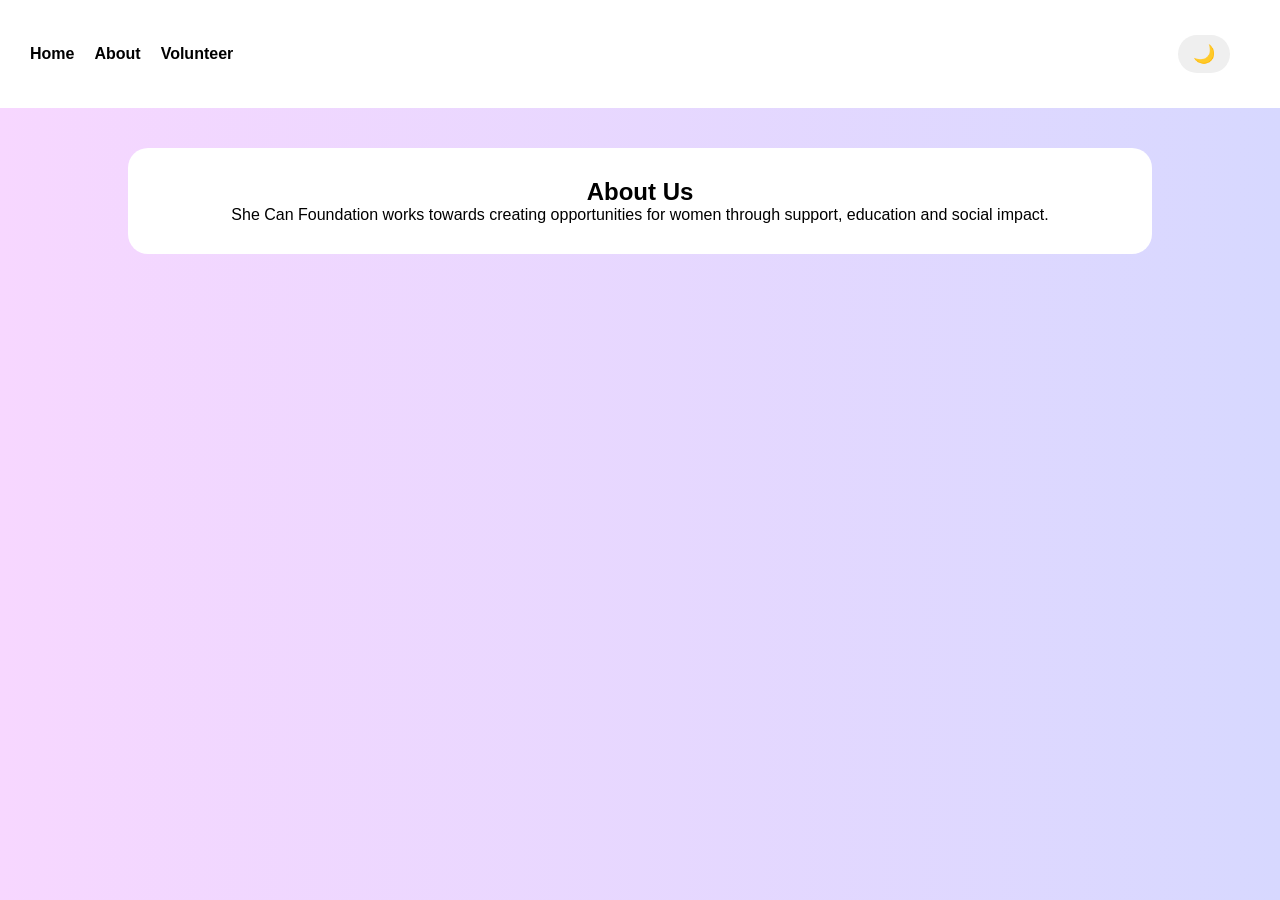
<file: about.html>
<!DOCTYPE html>
<html>

<head>

    <meta charset="UTF-8">

    <meta name="viewport" content="width=device-width, initial-scale=1.0">

    <title>She Can Foundation</title>

    <link rel="stylesheet" href="style.css">

</head>


<body>

    <nav>

        <div class="nav-links">

            <a href="index.html">Home</a>

            <a href="about.html">About</a>

            <a href="volunteer.html">Volunteer</a>

        </div>

        <button id="darkBtn">
            🌙
        </button>

    </nav>


    <section class="card">

        <h1>About Us</h1>

        <p>

            She Can Foundation works
            towards creating opportunities
            for women through support,
            education and social impact.

        </p>

    </section>

    <script src="script.js"></script>

</body>

</html>
</file>
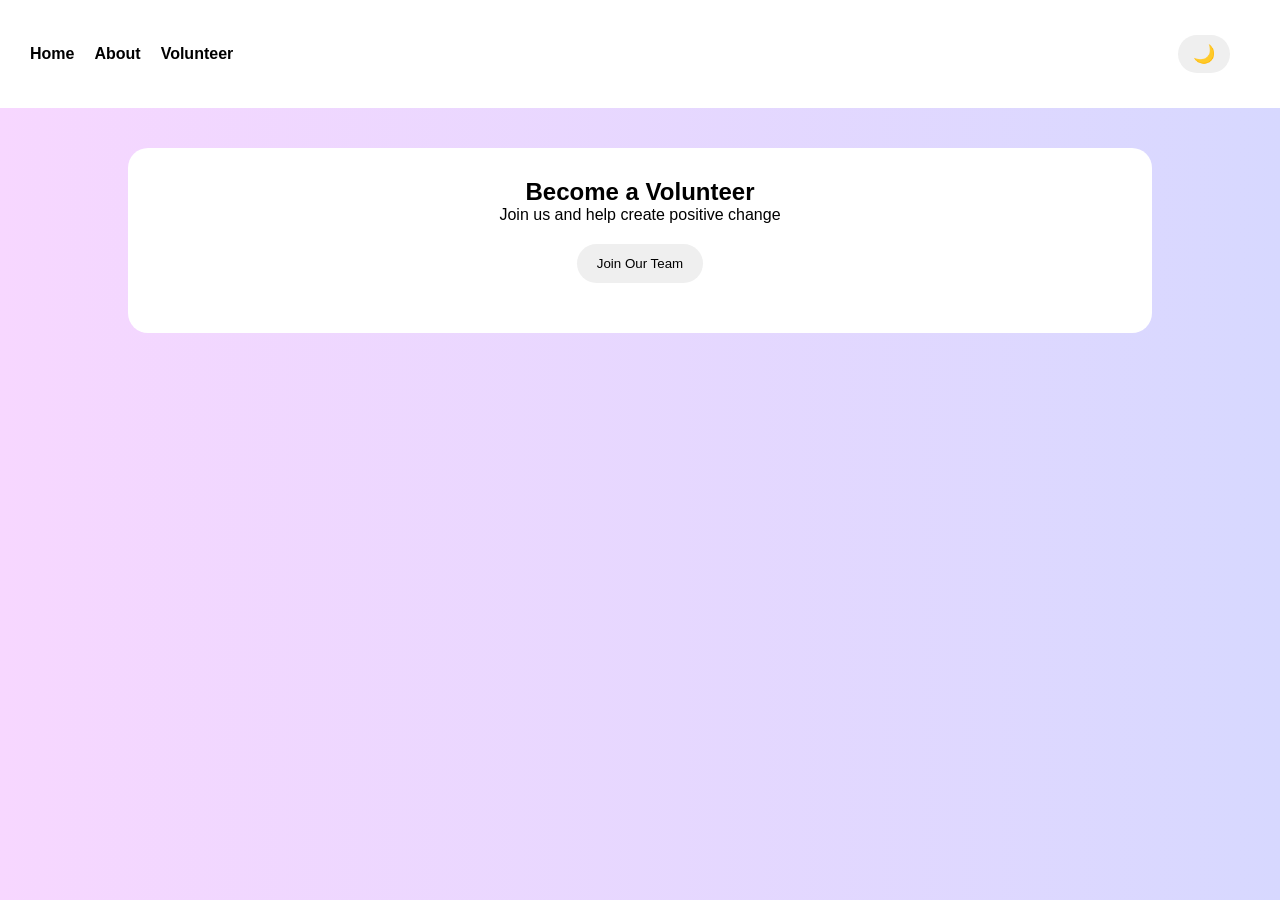
<file: volunteer.html>
<!DOCTYPE html>
<html>

<head>

    <meta charset="UTF-8">

    <meta name="viewport" content="width=device-width, initial-scale=1.0">

    <title>She Can Foundation</title>

    <link rel="stylesheet" href="style.css">

</head>



<body>

    <nav>

        <div class="nav-links">

            <a href="index.html">Home</a>

            <a href="about.html">About</a>

            <a href="volunteer.html">Volunteer</a>

        </div>

        <button id="darkBtn">
            🌙
        </button>

    </nav>



    <section class="card">

        <h1>Become a Volunteer</h1>

        <p>
            Join us and help create
            positive change
        </p>

        <button id="volunteerBtn">

            Join Our Team

        </button>

        <p id="volunteerMessage">

        </p>

    </section>

    <script src="script.js"></script>

</body>

</html>
</file>
<file: style.css>
* {
    margin: 0;
    padding: 0;
    box-sizing: border-box;
    font-family: Arial, sans-serif;
}

body {

    background: linear-gradient(to right,
            #f7d7ff,
            #d7d8ff);

    text-align: center;

    transition: .5s;

    min-height: 100vh;

}

nav {
    display: flex;
    justify-content: space-between;
    align-items: center;
    padding: 15px 30px;
    background: white;
}

.nav-links {
    display: flex;
    gap: 20px;
}

#darkBtn {
    padding: 8px 15px;
    border: none;
    border-radius: 20px;
    cursor: pointer;
    font-size: 18px;
}


a {

    text-decoration: none;
    color: black;
    font-weight: bold;

}

.hero {

    padding: 80px;

}

.hero h1 {

    font-size: 50px;
    animation: fadeDown 1s;

}

.hero h2 {

    margin: 20px;
    animation: fadeUp 1.5s;

}

img {

    width: 90%;
    max-width: 500px;

    border-radius: 20px;

    margin-top: 30px;

    box-shadow:
        0 5px 20px rgba(0, 0, 0, .3);

    animation: float 3s infinite;

}

button {

    padding: 12px 20px;

    border: none;

    border-radius: 30px;

    cursor: pointer;

    margin: 20px;

    transition: .5s;

}

button:hover {

    transform: scale(1.1);

}

.card {

    width: 80%;

    margin: 40px auto;

    padding: 30px;

    background: white;

    border-radius: 20px;

    transition: .5s;

}

.card:hover {

    transform: translateY(-10px);

}

.dark {

    background: black;
    color: white;

}

.dark nav {

    background: #333;

}

.dark a {

    color: white;

}

.dark .card {

    background: #444;

}

footer {

    padding: 30px;

}

@keyframes fadeDown {

    from {

        opacity: 0;
        transform:
            translateY(-50px);

    }

    to {

        opacity: 1;
        transform:
            translateY(0);

    }

}

@keyframes fadeUp {

    from {

        opacity: 0;
        transform:
            translateY(50px);

    }

    to {

        opacity: 1;
        transform:
            translateY(0);

    }

}

@keyframes float {

    0% {

        transform:
            translateY(0);

    }

    50% {

        transform:
            translateY(-15px);

    }

    100% {

        transform:
            translateY(0);

    }

}

@media(max-width:768px) {

    nav {
        flex-direction: column;
        gap: 15px;
        padding: 20px;
    }

    .nav-links {
        flex-direction: column;
        gap: 15px;
    }

    .hero {
        padding: 40px 20px;
    }

    .hero h1 {
        font-size: 35px;
    }

    .hero h2 {
        font-size: 22px;
    }

    .card {
        width: 90%;
    }

    img {
        width: 95%;
    }

}
</file>
